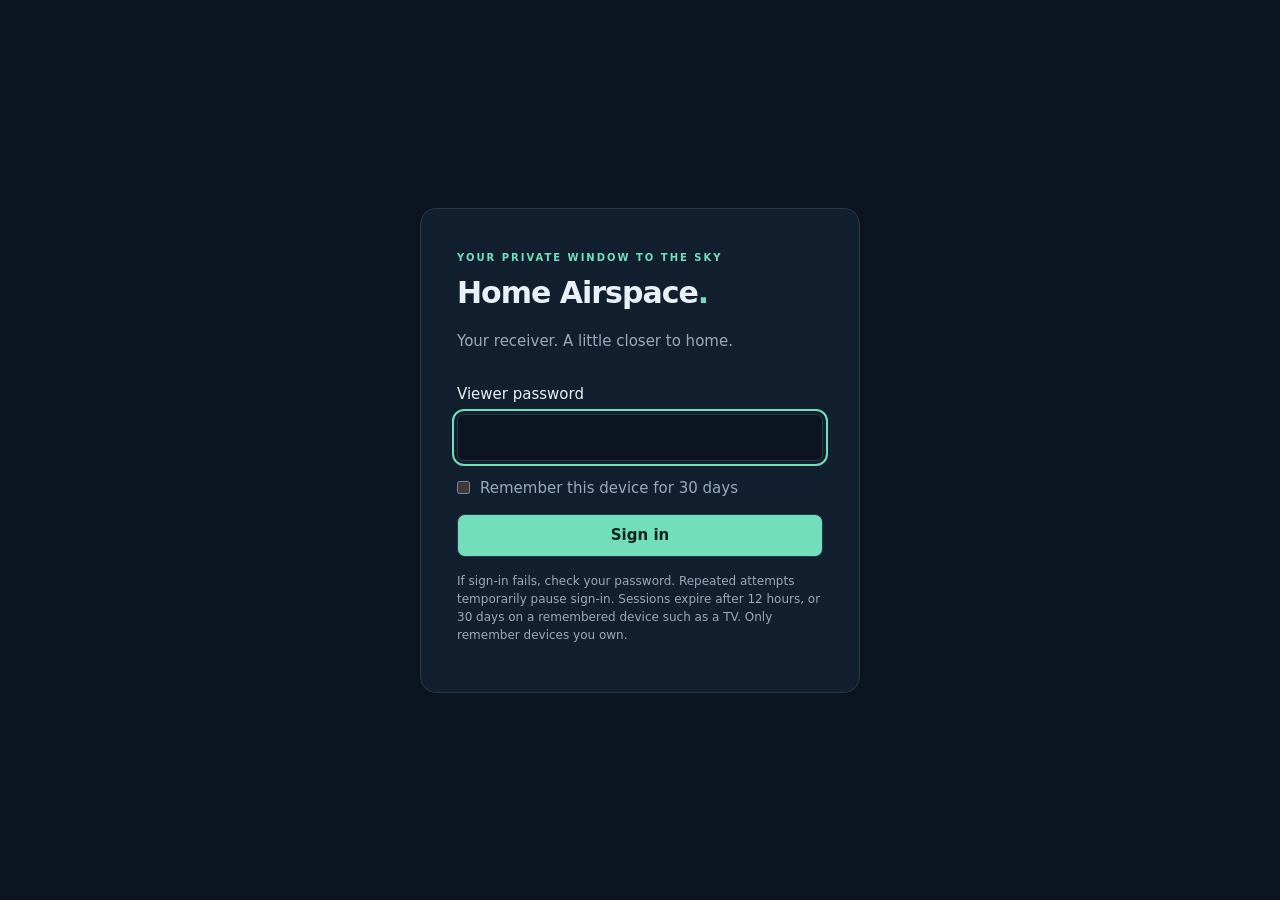
<file: static/login.html>
<!doctype html><html lang="en"><head><meta charset="utf-8"><meta name="viewport" content="width=device-width,initial-scale=1"><title>Sign in · Home Airspace</title><link rel="stylesheet" href="/static/style.css"><script defer src="/static/tvnav.js"></script></head><body class="login" data-tvnav="always"><main class="login-card"><span class="eyebrow">YOUR PRIVATE WINDOW TO THE SKY</span><h1>Home Airspace<span class="accent">.</span></h1><p class="muted">Your receiver. A little closer to home.</p><form method="post" action="/login"><label for="password">Viewer password</label><input type="password" id="password" name="password" autocomplete="current-password" required autofocus maxlength="1024"><label class="remember"><input type="checkbox" name="remember" value="1"> Remember this device for 30 days</label><button class="primary">Sign in</button></form><p class="muted small">If sign-in fails, check your password. Repeated attempts temporarily pause sign-in. Sessions expire after 12 hours, or 30 days on a remembered device such as a TV. Only remember devices you own.</p></main></body></html>
</file>
<file: static/style.css>
:root{color-scheme:dark;--bg:#0b1420;--panel:#111f2e;--line:#26384a;--text:#e9f0f6;--muted:#99aabd;--mint:#73dfba}*{box-sizing:border-box}body{margin:0;background:var(--bg);color:var(--text);font:15px/1.5 system-ui,-apple-system,sans-serif}header{padding:25px 32px;display:flex;align-items:center;justify-content:space-between;border-bottom:1px solid var(--line)}h1{margin:3px 0 0;font-size:30px;letter-spacing:-1px;font-weight:650}.accent{color:var(--mint)}.eyebrow{font-size:10px;font-weight:650;letter-spacing:2px;color:var(--mint)}main{padding:0 32px}.toolbar{display:flex;justify-content:space-between;align-items:center;padding:18px 0;gap:12px}#status{font-weight:650}#status.live{color:var(--mint)}#status.offline{color:#ffc079}#updated{margin-left:14px;font-size:12px}.muted,footer{color:var(--muted)}button{border:1px solid var(--line);border-radius:8px;padding:9px 14px;background:var(--panel);color:var(--text);cursor:pointer;font:inherit}button:hover{border-color:var(--mint)}button:focus-visible,input:focus-visible{outline:2px solid var(--mint);outline-offset:3px}.dashboard{height:calc(100dvh - 235px);min-height:440px;display:grid;grid-template-columns:minmax(0,1fr) 340px;border:1px solid var(--line);border-radius:14px;overflow:hidden}#map{background:#213140;min-width:0}aside{display:flex;flex-direction:column;min-height:0;background:var(--panel);border-left:1px solid var(--line)}.aside-head{padding:18px;border-bottom:1px solid var(--line)}h2{font-size:17px;margin:0 0 14px}#count{float:right;color:var(--mint);font-size:14px}input{width:100%;border:1px solid var(--line);background:var(--bg);color:var(--text);padding:11px;border-radius:7px;font:inherit}#aircraft{overflow:auto}.aircraft{width:100%;text-align:left;border:0;border-radius:0;border-bottom:1px solid var(--line);padding:15px 18px;display:block}.aircraft.selected{background:#1d3945}.row{display:flex;justify-content:space-between;gap:10px}.callsign{font-weight:700;letter-spacing:.5px}.meta{color:var(--muted);font-size:12px;margin:3px 0 8px}.metrics{font:12px ui-monospace,monospace;color:#b8cddd}.empty{color:var(--muted);padding:22px}footer{font-size:11px;padding:14px 0}.plane{background:transparent;border:none;color:#087d60;text-shadow:0 0 2px #fff}.plane span{display:block;font-size:28px;line-height:30px;text-align:center;filter:drop-shadow(0 1px 1px #fff)}.plane.chosen{color:#c46014}.leaflet-container{font-family:inherit}.leaflet-tooltip,.leaflet-popup-content-wrapper,.leaflet-popup-tip{background:#111f2e;color:#e9f0f6;border-color:#26384a}.login{display:grid;place-items:center;min-height:100dvh}.login-card{width:min(440px,calc(100% - 36px));padding:36px;border:1px solid var(--line);border-radius:16px;background:var(--panel)}.login form{margin:30px 0 15px}.login label{display:block;margin-bottom:9px}.primary{margin-top:15px;width:100%;background:var(--mint);color:#0b2420;font-weight:700}.small{font-size:12px}.sr-only{position:absolute;width:1px;height:1px;overflow:hidden;clip:rect(0,0,0,0)}@media(max-width:850px){header{padding:20px}main{padding:0 14px}.dashboard{grid-template-columns:1fr;height:auto;min-height:0}#map{height:52dvh;min-height:300px}aside{border-left:0;border-top:1px solid var(--line);max-height:420px}#updated{display:block;margin:2px 0 0}h1{font-size:25px}.eyebrow{font-size:9px;letter-spacing:1.5px}footer{line-height:1.7}.login-card{padding:26px}}
.login label.remember{display:flex;align-items:center;gap:10px;margin:16px 0 0;color:var(--muted)}.remember input{width:auto;margin:0;accent-color:var(--mint)}.actions{display:flex;gap:10px}
body.tv{font-size:clamp(15px,1.2vw,26px)}.tv header{padding:.6em 2em}.tv h1{font-size:1.5em}.tv .eyebrow,.tv footer,.tv .aside-head label,.tv #search{display:none}.tv main{padding:0 2em}.tv .toolbar{padding:.5em 0}.tv #updated{font-size:.8em;display:inline;margin:0 0 0 1em}.tv button{padding:.45em .9em}.tv .dashboard{height:calc(100vh - 7.6em);min-height:0;grid-template-columns:minmax(0,1fr) min(34vw,22em)}.tv #map{height:auto;min-height:0}.tv aside{border-left:1px solid var(--line);border-top:0;max-height:none}.tv .aside-head{padding:.7em 1em}.tv h2{font-size:1.15em;margin:0}.tv #count{font-size:1em}.tv .aircraft{padding:.7em 1em}.tv .meta{font-size:.8em}.tv .metrics{font-size:.85em}.tv button:focus,.tv .leaflet-control-zoom a:focus{outline:.2em solid var(--mint);outline-offset:-.2em}.tv .aircraft:focus{background:#1d3945}.tv .plane span{font-size:42px;line-height:44px}.tv .leaflet-tooltip{font-size:clamp(13px,.95vw,21px);padding:2px 8px}.tv .leaflet-control-zoom a{width:clamp(30px,2.4vw,52px);height:clamp(30px,2.4vw,52px);line-height:clamp(30px,2.4vw,52px);font-size:clamp(18px,1.5vw,32px)}
@media(min-width:1400px){.login{font-size:clamp(15px,1.05vw,22px)}.login-card{width:30em}.login h1{font-size:2em}.login .eyebrow{font-size:.7em}}
body.no-list aside{display:none}body.no-list .dashboard{grid-template-columns:minmax(0,1fr)}@media(max-width:850px){body.no-list #map{height:calc(100dvh - 210px)}}
.actions button{white-space:nowrap}@media(max-width:850px){.toolbar{flex-wrap:wrap}.actions{flex-wrap:wrap}}
.actions button[aria-pressed=true]{border-color:var(--mint);color:var(--mint)}.map-note{background:rgba(11,20,32,.85);color:var(--text);border:1px solid var(--line);border-radius:6px;padding:4px 10px;font-size:13px}.tv .map-note{font-size:clamp(13px,.95vw,21px)}.leaflet-tooltip.airspace-label{display:none;background:rgba(11,20,32,.7);border:0;box-shadow:none;padding:0 4px;font:600 12px/1.4 ui-monospace,monospace}.leaflet-tooltip.airspace-label:before{display:none}.airspace-labels .leaflet-tooltip.airspace-label{display:block}.airspace-label.class-B,.airspace-label.class-D{color:#8fb8ff}.airspace-label.class-C{color:#f08fd6}.tv .leaflet-tooltip.airspace-label{font-size:clamp(12px,.85vw,19px)}
</file>
